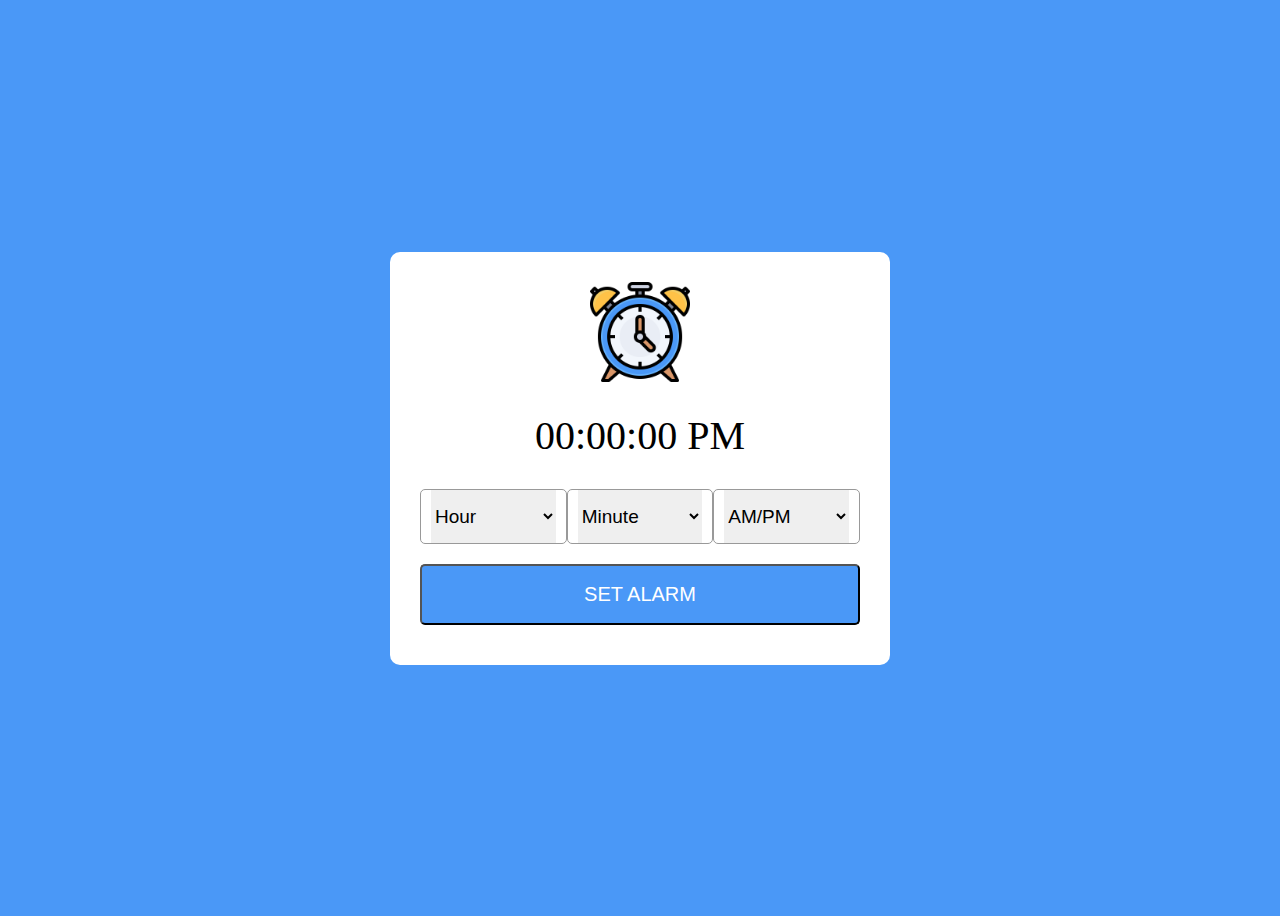
<file: index.html>
<!DOCTYPE html>
<html lang="en">
<head>
    <meta charset="UTF-8">
    <link rel="stylesheet" href="style.css">
    <title>Alarm-Clock</title>
    <meta name="viewport " content="width=device-width,initial-scale=1.0">
</head>
<body>
     <div class="main">
        <img src="clock.svg" alt="clock">
         <h1>00:00:00 PM</h1>
         <div class="content">
             <div class="column">
                 <select>
                     <option value="Hour" selected hidden>Hour</option>
                 </select>
             </div>

             <div class="column">
                 <select>
                     <option value="Minute" selected hidden>Minute</option>
                 </select>
             </div>

         <div class="column">
             <select>
                 <option value="AM/PM" selected hidden>AM/PM</option>
             </select>
         </div>
     </div>
     <button>SET ALARM</button>
     </div>
     <script src="script.js"></script>
</body>
</html>
</file>
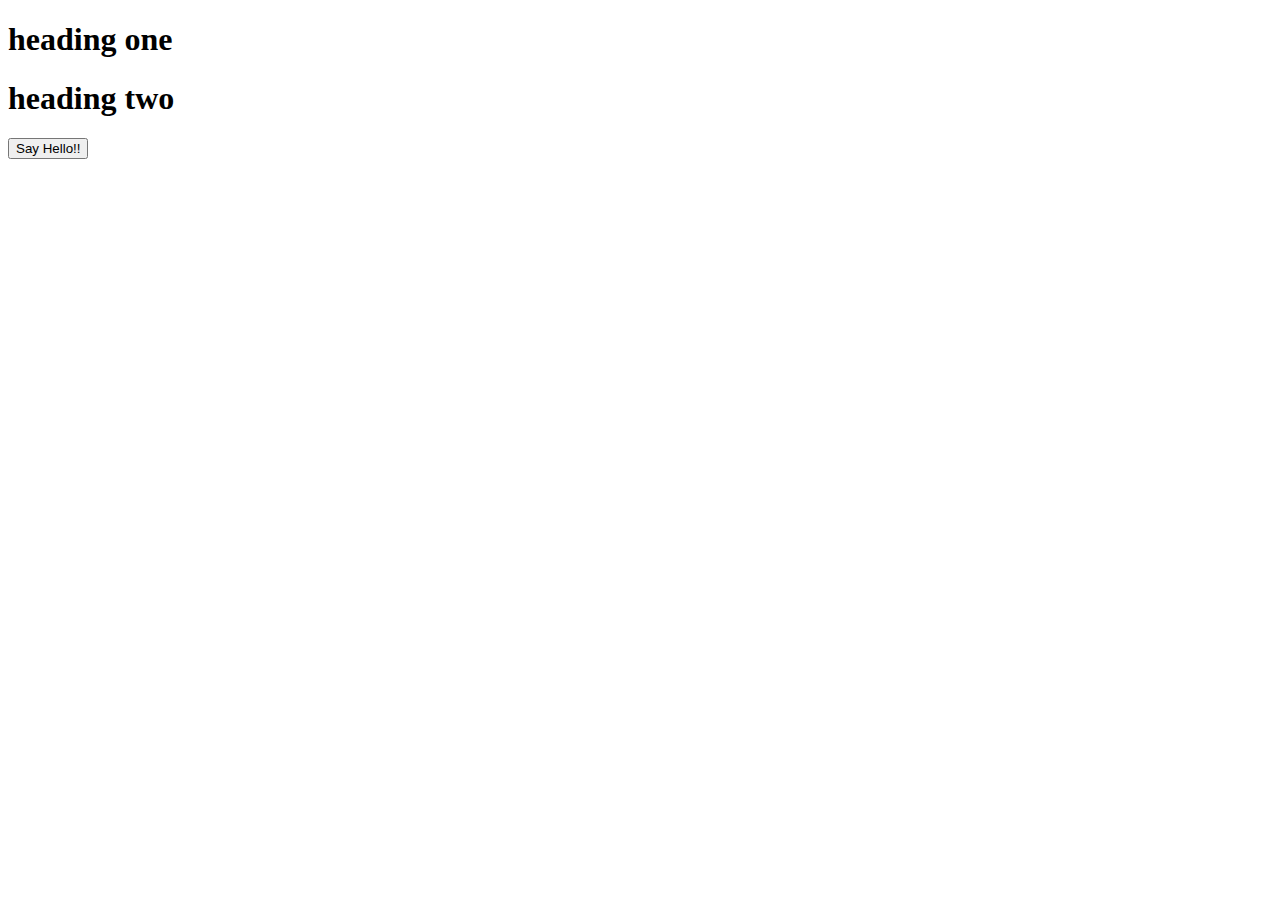
<file: 1.html>
<!DOCTYPE html>
<html lang="en">
<head>
    <meta charset="UTF-8">
    <title>Title</title>
</head>
<body>
<h1 id="a">heading one</h1>
<h1 id="b">heading two</h1>
<button id="btn" > Say Hello!!</button>
<script !src="text/javascript">
  var btn = document.getElementById("btn");
  btn.addEventListener('click',function(){
    alert('Hello !');
  });
</script>
</body>
</html>
</file>
<file: style.css>
body, .main , .content{
    display: flex;
    align-items: center;
    justify-content: center;
}
body {
    min-height: 100vh;
    background: #4a98f7;
}
.main {
    width: 440px;
    background: #fff;
    flex-direction: column;
    border-radius: 10px;
    padding: 30px 30px 40px;
}
.main img{
    max-width: 100px;
}
.main h1{
    font-size: 40px;
    font-weight: 500;
    margin: 30px 0;
}
.main .content{
    width: 100%;
    justify-content: space-between;
}
.main .content.disable{
    opacity: 0.6;
    pointer-events: none;
}
.content .column{
    border-radius: 5px;
    padding: 0 10px;
    border: 1px solid #999;
    width: calc(100% / 3 - 5px);

}
.column select{
    outline: none;
    border: none;
    height: 53px;
    width: 100%;
    font-size: 19px;
}
.main button{
    width: 100%;
    margin-top: 20px;
    font-size: 20px;
    color: #fff;
    cursor: pointer;
    padding: 17px 0;
    border-radius: 5px;
    background: #4a98f7;
}
</file>
